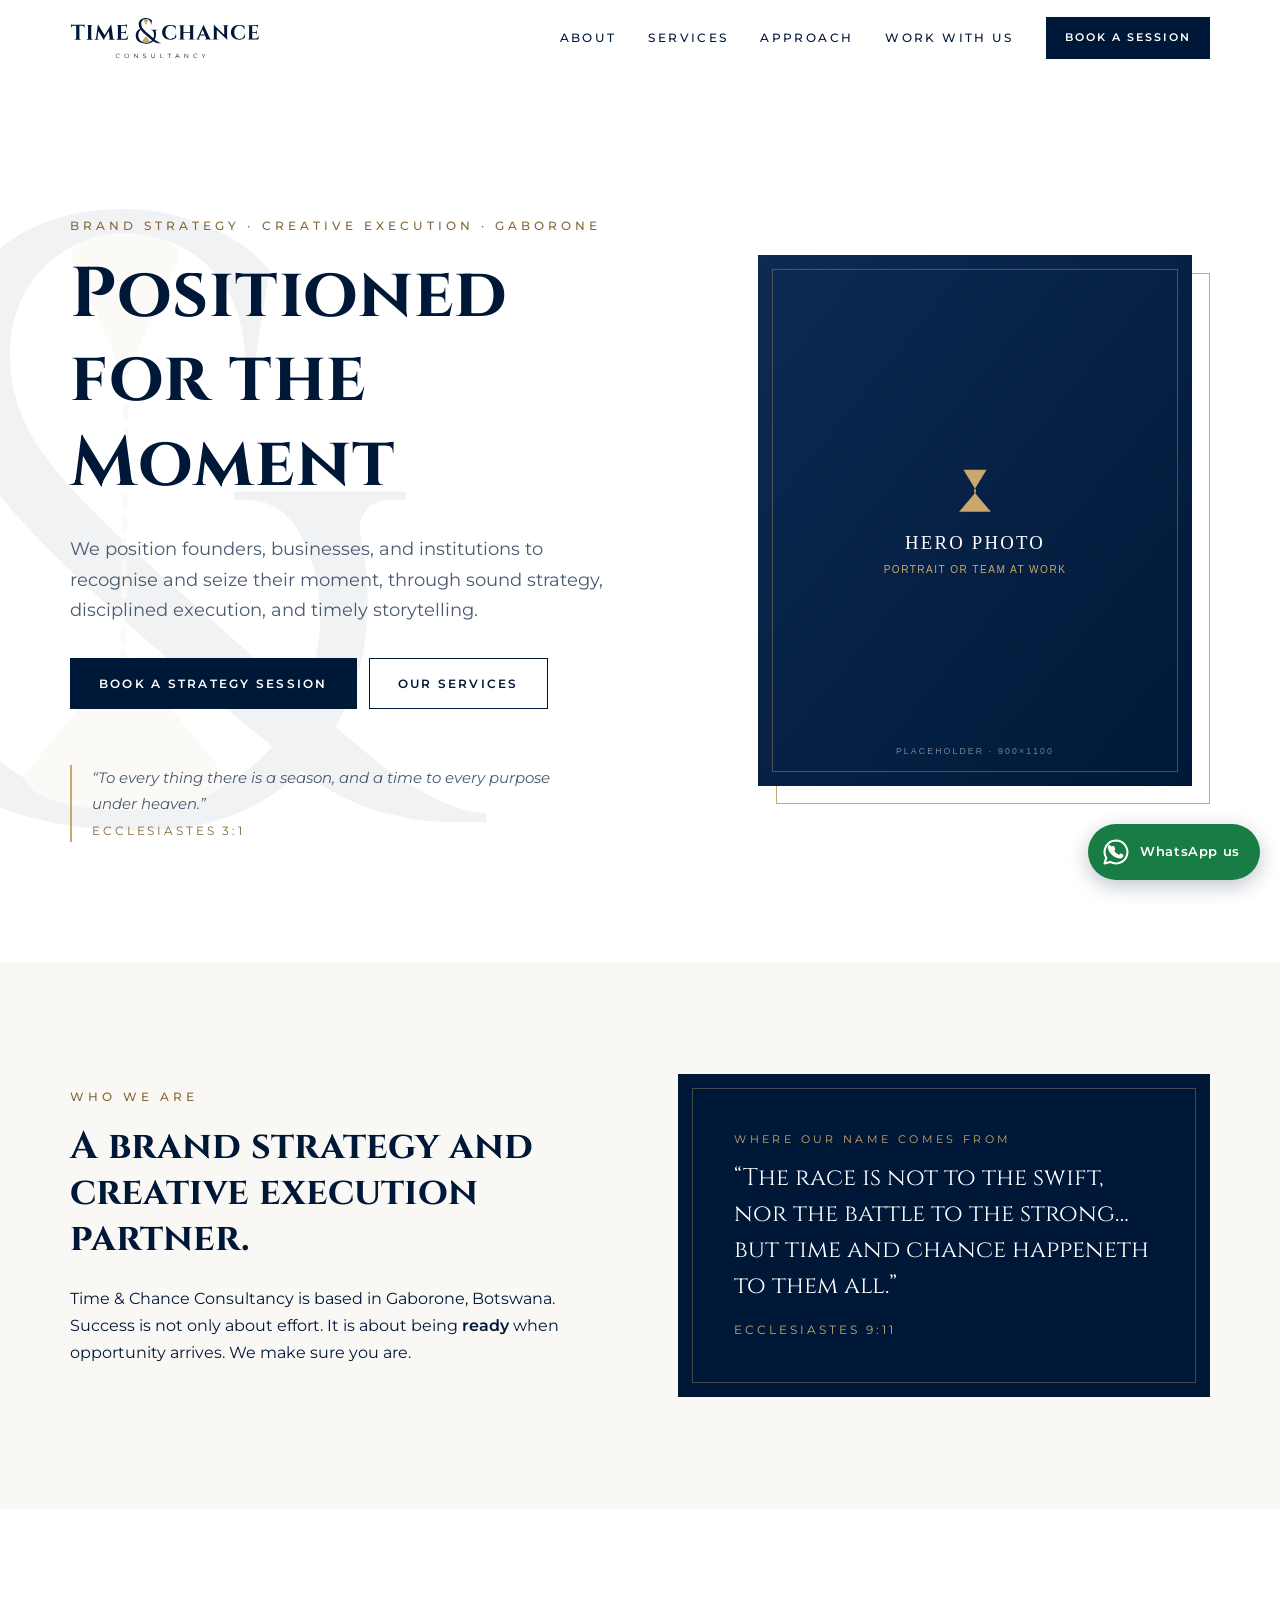
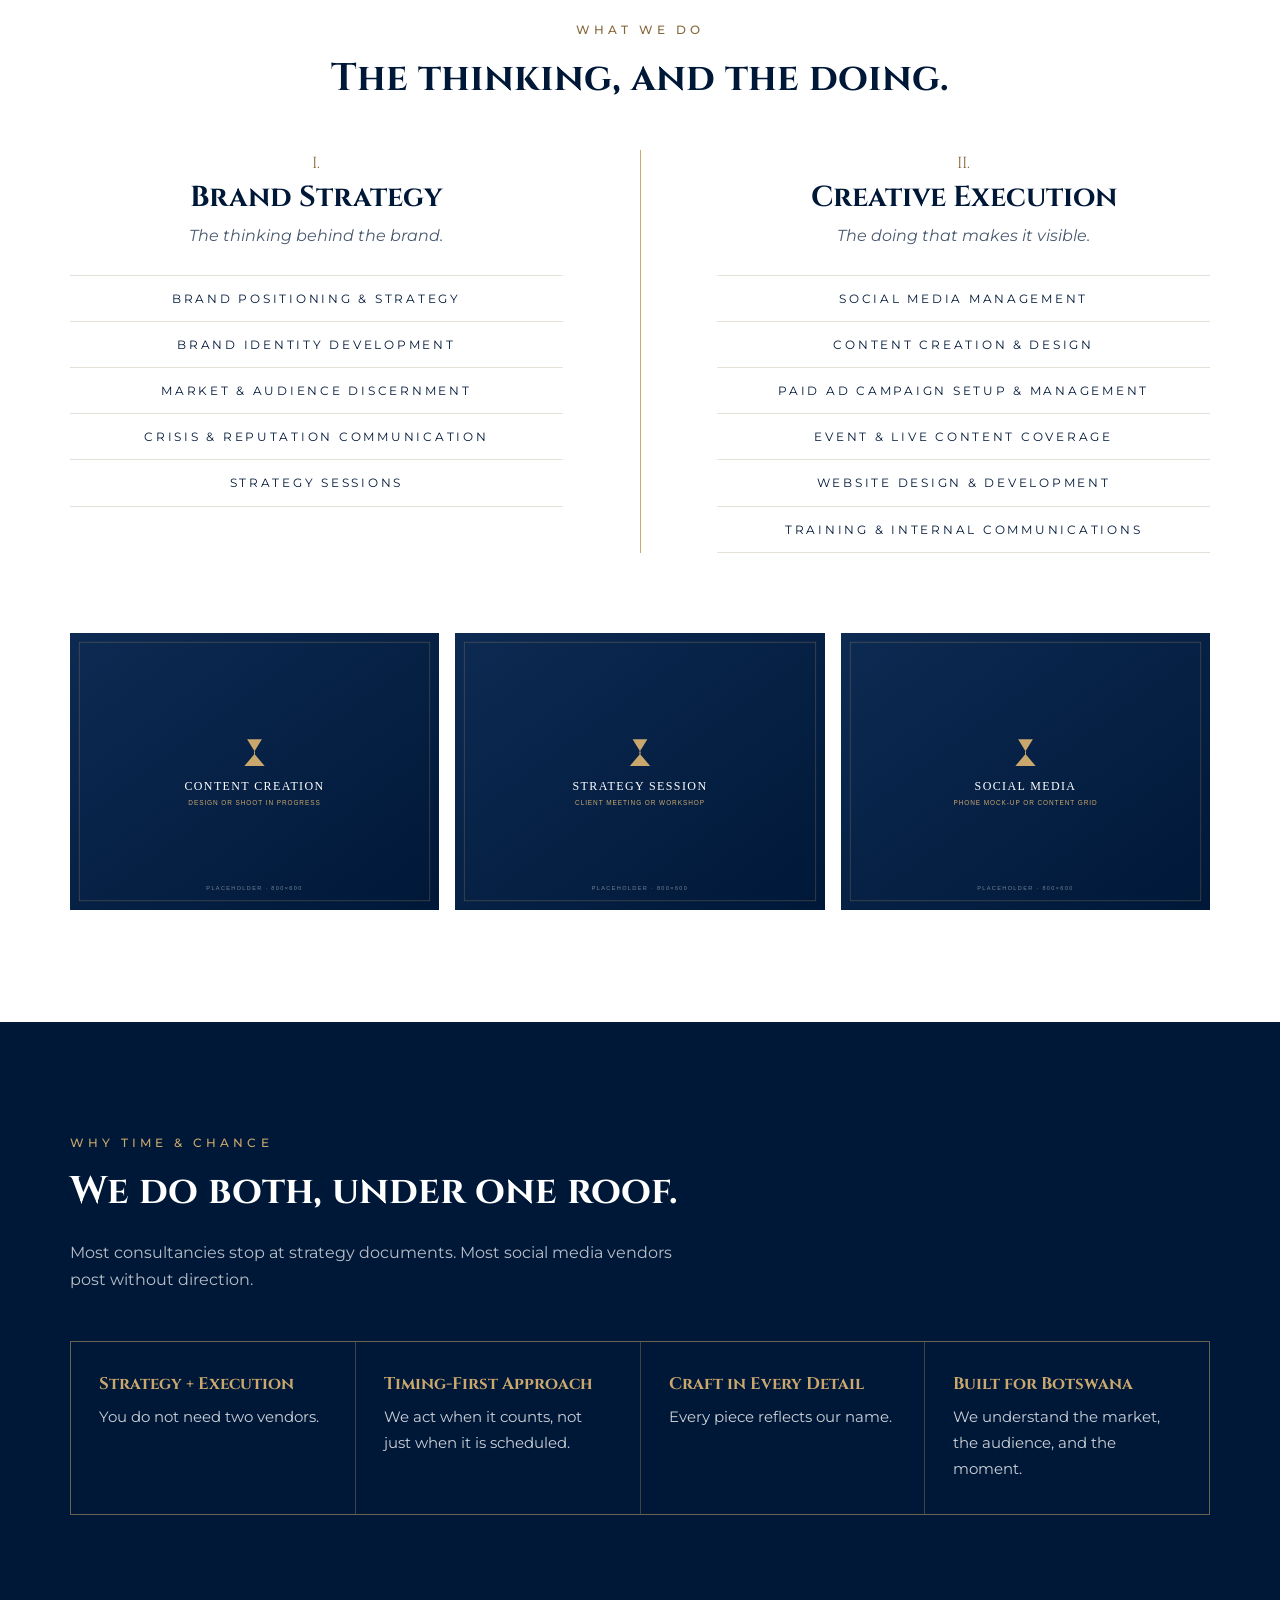
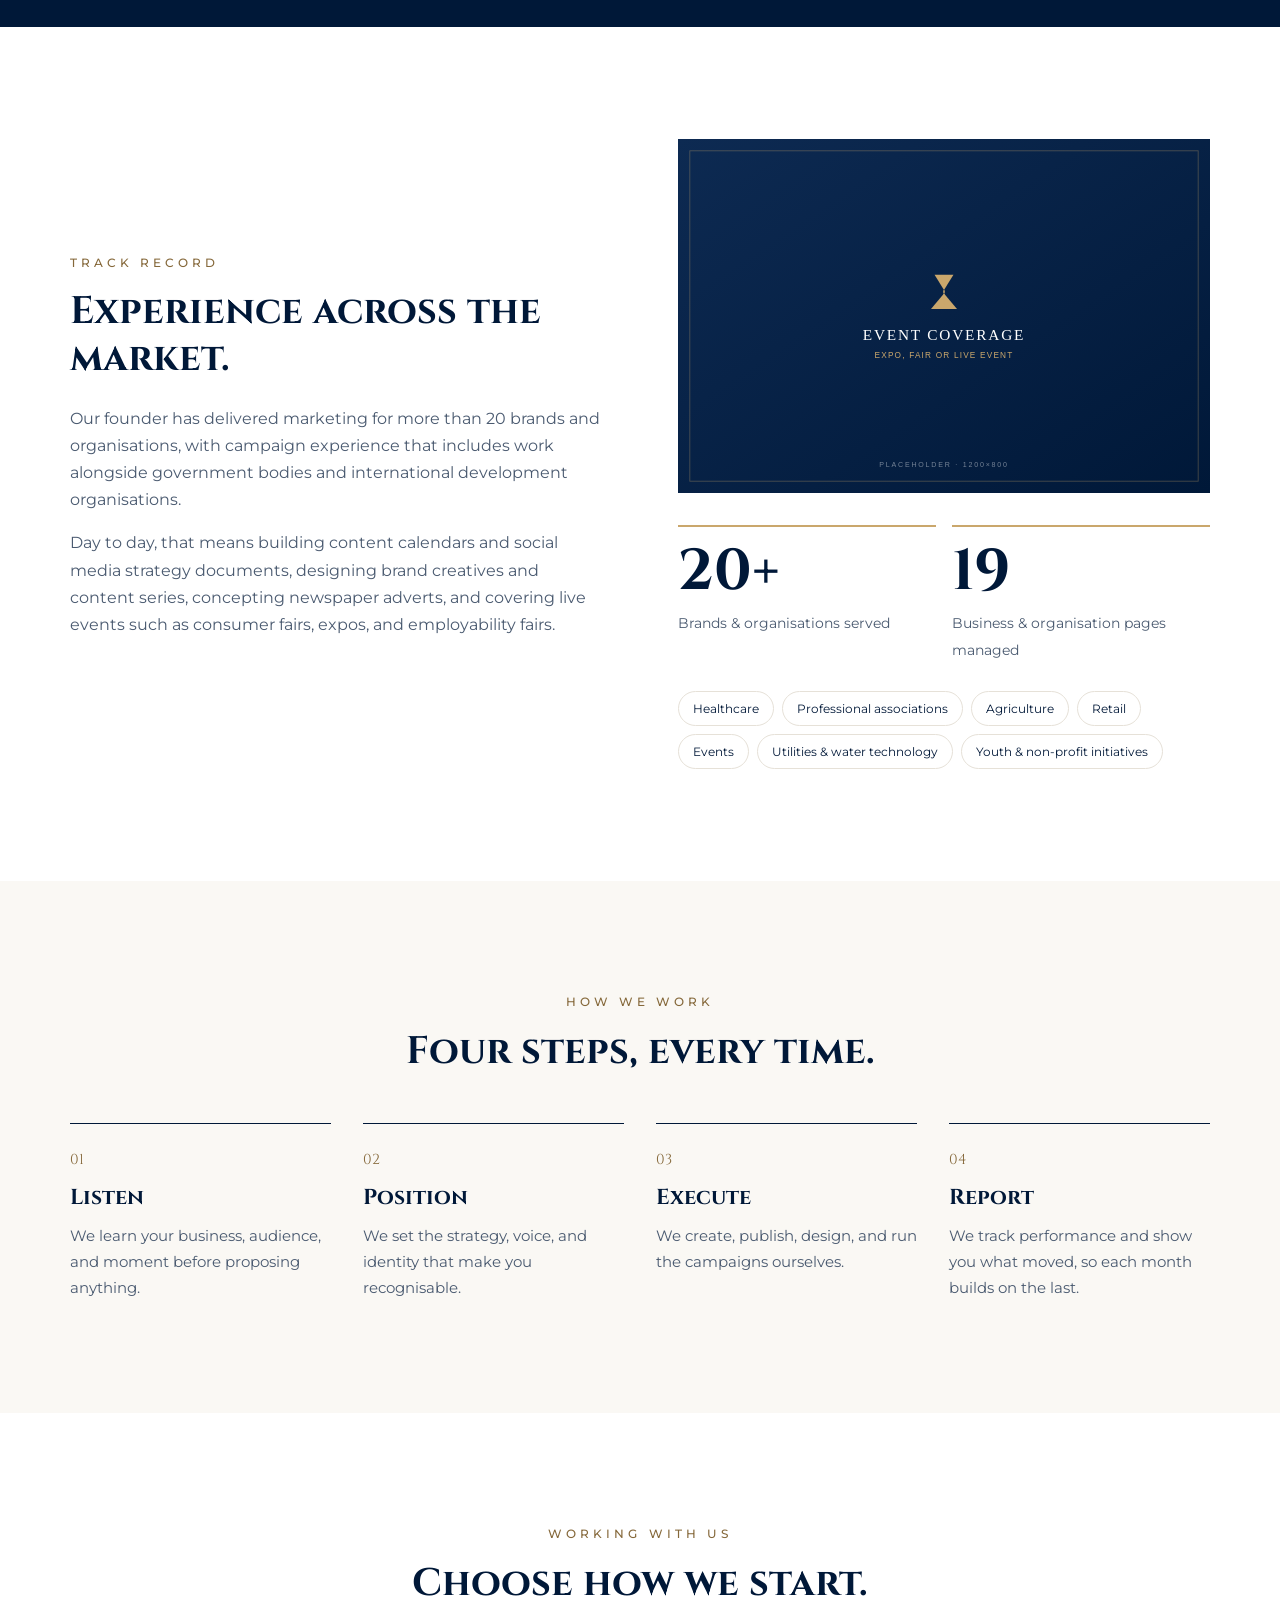
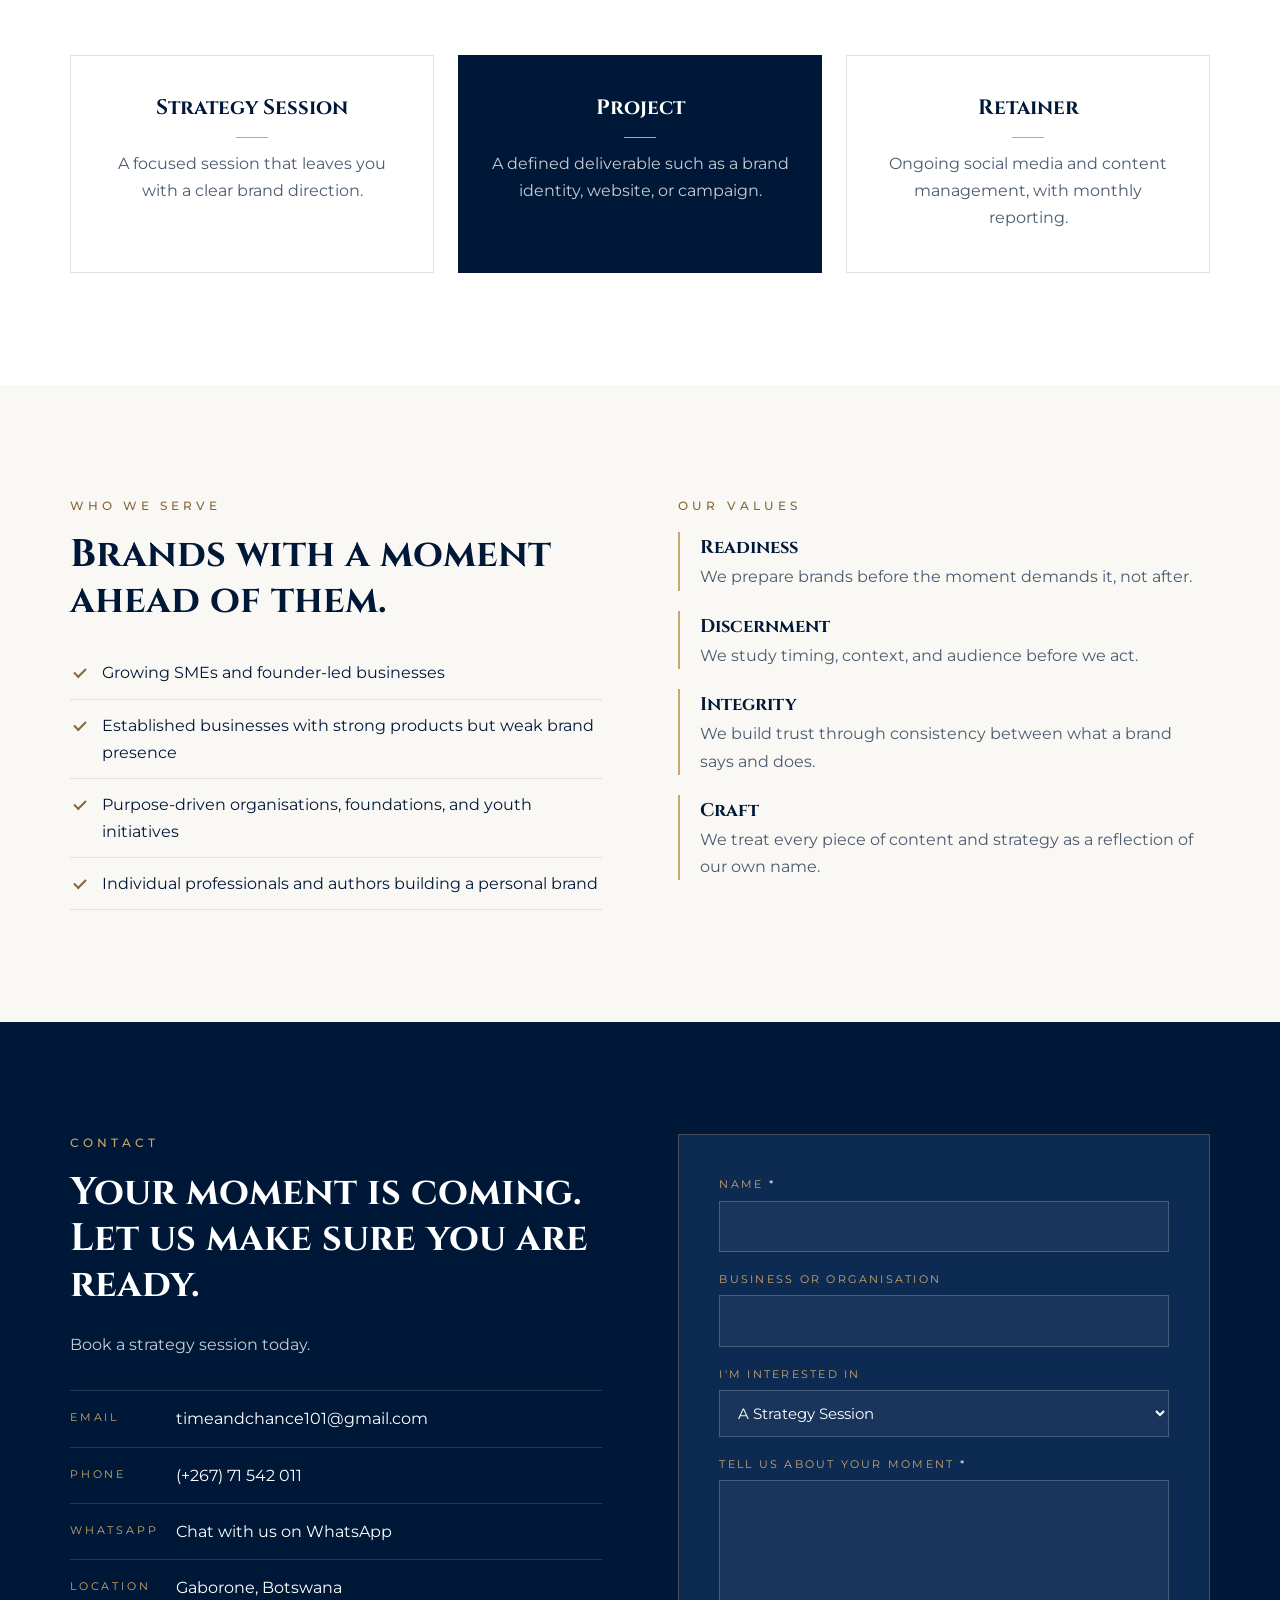
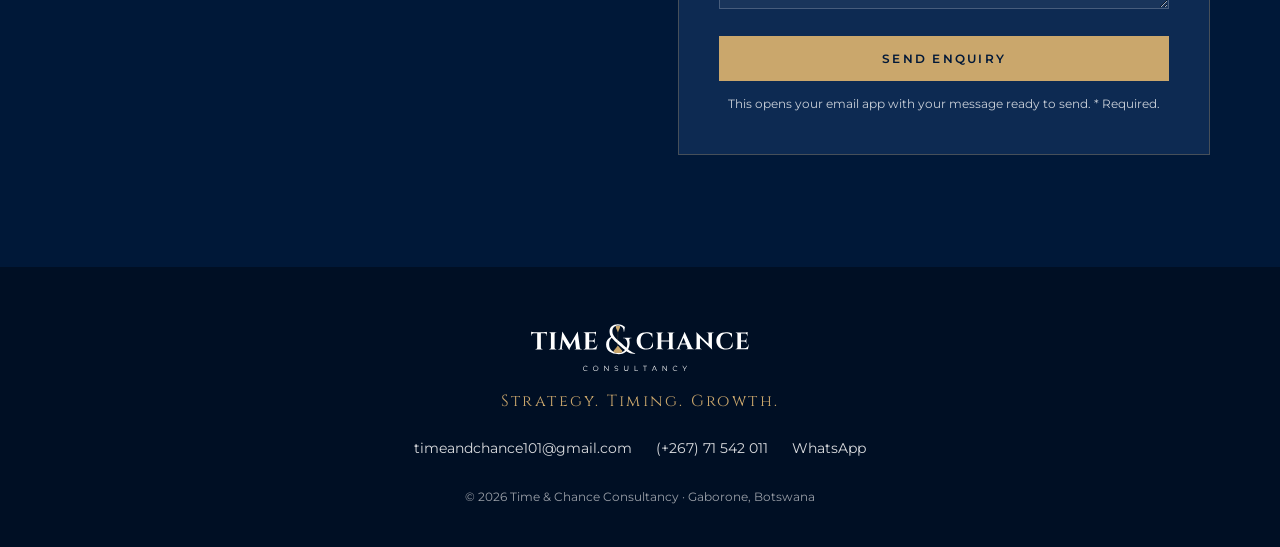
<file: index.html>
<!doctype html>
<html lang="en-GB">
  <head>
    <meta charset="utf-8" />
    <meta name="viewport" content="width=device-width, initial-scale=1" />
    <title>Time &amp; Chance Consultancy | Brand Strategy, Gaborone</title>
    <meta
      name="description"
      content="Brand strategy and creative execution partner in Gaborone, Botswana. Positioning, identity, social media, content, paid ads and websites, under one roof."
    />
    <meta name="theme-color" content="#001838" />
    <!--
      TODO-LAUNCH: once the domain is confirmed, add (with absolute https URLs):
        <link rel="canonical" href="https://DOMAIN/" />
        <meta property="og:url" content="https://DOMAIN/" />
        <meta property="og:image" content="https://DOMAIN/assets/og-image.png" />
        <meta property="og:image:width" content="1200" /> <meta property="og:image:height" content="630" />
        <meta property="og:image:alt" content="Time & Chance Consultancy logo with the line Positioned for the Moment" />
      and add the Sitemap line to robots.txt plus a sitemap.xml.
    -->
    <meta property="og:site_name" content="Time &amp; Chance Consultancy" />
    <meta property="og:title" content="Time &amp; Chance Consultancy | Positioned for the Moment" />
    <meta
      property="og:description"
      content="Brand strategy and creative execution partner in Gaborone, Botswana. Strategy. Timing. Growth."
    />
    <meta property="og:type" content="website" />
    <meta property="og:locale" content="en_GB" />
    <meta name="twitter:card" content="summary_large_image" />
    <link rel="icon" href="favicon.ico" sizes="48x48" />
    <link rel="icon" type="image/svg+xml" href="favicon.svg" />
    <link rel="apple-touch-icon" href="apple-touch-icon.png" />
    <link rel="manifest" href="site.webmanifest" />
    <link rel="preconnect" href="https://fonts.googleapis.com" />
    <link rel="preconnect" href="https://fonts.gstatic.com" crossorigin />
    <link
      href="https://fonts.googleapis.com/css2?family=Cinzel:wght@400;700&family=Montserrat:ital,wght@0,400;0,500;0,600;1,400&display=swap"
      rel="stylesheet"
    />
    <link rel="stylesheet" href="styles.css" />
    <script>
      document.documentElement.classList.add('js');
    </script>
    <script type="application/ld+json">
      {
        "@context": "https://schema.org",
        "@type": "ProfessionalService",
        "name": "Time & Chance Consultancy",
        "description": "Brand strategy and creative execution partner based in Gaborone, Botswana.",
        "slogan": "Strategy. Timing. Growth.",
        "email": "timeandchance101@gmail.com",
        "telephone": "+267 71 542 011",
        "address": { "@type": "PostalAddress", "addressLocality": "Gaborone", "addressCountry": "BW" },
        "areaServed": { "@type": "Country", "name": "Botswana" },
        "knowsAbout": [
          "Brand positioning and strategy",
          "Brand identity development",
          "Crisis and reputation communication",
          "Social media management",
          "Content creation and design",
          "Paid ad campaigns",
          "Event and live content coverage",
          "Website design and development"
        ]
      }
    </script>
  </head>
  <body>
    <a class="skip" href="#main">Skip to content</a>

    <header class="site-header" id="top">
      <div class="container header-inner">
        <a class="brand" href="#top" aria-label="Time &amp; Chance Consultancy, home">
          <img src="assets/logo.svg" alt="Time &amp; Chance Consultancy" width="200" height="45" />
        </a>
        <button class="nav-toggle" aria-expanded="false" aria-controls="site-nav" aria-label="Open menu">
          <span></span><span></span>
        </button>
        <nav class="site-nav" id="site-nav" aria-label="Main">
          <a href="#about">About</a>
          <a href="#services">Services</a>
          <a href="#approach">Approach</a>
          <a href="#work-with-us">Work With Us</a>
          <a class="btn btn-small" href="#contact">Book a Session</a>
        </nav>
      </div>
    </header>

    <main id="main">
      <!-- Hero -->
      <section class="hero">
        <img class="hero-watermark" src="assets/mark.svg" alt="" aria-hidden="true" />
        <div class="container hero-inner">
          <div class="hero-text">
            <p class="eyebrow">Brand Strategy &middot; Creative Execution &middot; Gaborone</p>
            <h1>Positioned<br />for the Moment</h1>
            <p class="lead">
              We position founders, businesses, and institutions to recognise and seize their moment, through sound
              strategy, disciplined execution, and timely storytelling.
            </p>
            <div class="hero-actions">
              <a class="btn" href="#contact">Book a Strategy Session</a>
              <a class="btn btn-ghost" href="#services">Our Services</a>
            </div>
            <blockquote class="hero-quote">
              &ldquo;To every thing there is a season, and a time to every purpose under heaven.&rdquo;
              <cite>Ecclesiastes 3:1</cite>
            </blockquote>
          </div>
          <figure class="hero-photo">
            <!-- TODO-CLIENT: replace with real photo (portrait, ~900x1100) -->
            <img src="assets/photos/hero.svg" alt="Time &amp; Chance Consultancy at work" width="900" height="1100" />
          </figure>
        </div>
      </section>

      <!-- Who we are -->
      <section class="section about" id="about">
        <div class="container split">
          <div>
            <p class="eyebrow">Who We Are</p>
            <h2>A brand strategy and creative execution partner.</h2>
            <p>
              Time &amp; Chance Consultancy is based in Gaborone, Botswana. Success is not only about effort. It is
              about being <strong>ready</strong> when opportunity arrives. We make sure you are.
            </p>
          </div>
          <figure class="name-quote reveal">
            <p class="label">Where our name comes from</p>
            <blockquote>
              &ldquo;The race is not to the swift, nor the battle to the strong&hellip; but time and chance happeneth to
              them all.&rdquo;
            </blockquote>
            <figcaption>Ecclesiastes 9:11</figcaption>
          </figure>
        </div>
      </section>

      <!-- Services -->
      <section class="section services" id="services">
        <div class="container">
          <header class="section-head center">
            <p class="eyebrow">What We Do</p>
            <h2>The thinking, and the doing.</h2>
          </header>
          <div class="pillars">
            <article class="pillar reveal">
              <span class="numeral">I.</span>
              <h3>Brand Strategy</h3>
              <p class="pillar-sub">The thinking behind the brand.</p>
              <ul>
                <li>Brand Positioning &amp; Strategy</li>
                <li>Brand Identity Development</li>
                <li>Market &amp; Audience Discernment</li>
                <li>Crisis &amp; Reputation Communication</li>
                <li>Strategy Sessions</li>
              </ul>
            </article>
            <div class="pillar-divider" aria-hidden="true"></div>
            <article class="pillar reveal">
              <span class="numeral">II.</span>
              <h3>Creative Execution</h3>
              <p class="pillar-sub">The doing that makes it visible.</p>
              <ul>
                <li>Social Media Management</li>
                <li>Content Creation &amp; Design</li>
                <li>Paid Ad Campaign Setup &amp; Management</li>
                <li>Event &amp; Live Content Coverage</li>
                <li>Website Design &amp; Development</li>
                <li>Training &amp; Internal Communications</li>
              </ul>
            </article>
          </div>
          <!-- TODO-CLIENT: replace with real work photos (landscape, ~800x600) -->
          <div class="gallery">
            <figure class="reveal">
              <img
                src="assets/photos/content-creation.svg"
                alt="Content creation and design"
                width="800"
                height="600"
                loading="lazy"
              />
            </figure>
            <figure class="reveal">
              <img
                src="assets/photos/strategy-session.svg"
                alt="A strategy session"
                width="800"
                height="600"
                loading="lazy"
              />
            </figure>
            <figure class="reveal">
              <img
                src="assets/photos/social-media.svg"
                alt="Social media content"
                width="800"
                height="600"
                loading="lazy"
              />
            </figure>
          </div>
        </div>
      </section>

      <!-- Why us -->
      <section class="section why">
        <div class="container">
          <header class="section-head">
            <p class="eyebrow">Why Time &amp; Chance</p>
            <h2>We do both, under one roof.</h2>
            <p>Most consultancies stop at strategy documents. Most social media vendors post without direction.</p>
          </header>
          <div class="why-grid">
            <div class="why-item reveal">
              <h3>Strategy + Execution</h3>
              <p>You do not need two vendors.</p>
            </div>
            <div class="why-item reveal">
              <h3>Timing-First Approach</h3>
              <p>We act when it counts, not just when it is scheduled.</p>
            </div>
            <div class="why-item reveal">
              <h3>Craft in Every Detail</h3>
              <p>Every piece reflects our name.</p>
            </div>
            <div class="why-item reveal">
              <h3>Built for Botswana</h3>
              <p>We understand the market, the audience, and the moment.</p>
            </div>
          </div>
        </div>
      </section>

      <!-- Track record -->
      <section class="section record">
        <div class="container split">
          <div>
            <p class="eyebrow">Track Record</p>
            <h2>Experience across the market.</h2>
            <p>
              Our founder has delivered marketing for more than 20 brands and organisations, with campaign experience
              that includes work alongside government bodies and international development organisations.
            </p>
            <p>
              Day to day, that means building content calendars and social media strategy documents, designing brand
              creatives and content series, concepting newspaper adverts, and covering live events such as consumer
              fairs, expos, and employability fairs.
            </p>
          </div>
          <div class="record-side">
            <!-- TODO-CLIENT: replace with real event coverage photo (landscape, ~1200x800) -->
            <figure class="record-photo reveal">
              <img
                src="assets/photos/event-coverage.svg"
                alt="Live event coverage"
                width="1200"
                height="800"
                loading="lazy"
              />
            </figure>
            <div class="stats">
              <div class="stat reveal">
                <span class="stat-num">20+</span>
                <span class="stat-label">Brands &amp; organisations served</span>
              </div>
              <div class="stat reveal">
                <span class="stat-num">19</span>
                <span class="stat-label">Business &amp; organisation pages managed</span>
              </div>
            </div>
            <ul class="sectors" aria-label="Sectors">
              <li>Healthcare</li>
              <li>Professional associations</li>
              <li>Agriculture</li>
              <li>Retail</li>
              <li>Events</li>
              <li>Utilities &amp; water technology</li>
              <li>Youth &amp; non-profit initiatives</li>
            </ul>
          </div>
        </div>
      </section>

      <!-- How we work -->
      <section class="section approach" id="approach">
        <div class="container">
          <header class="section-head center">
            <p class="eyebrow">How We Work</p>
            <h2>Four steps, every time.</h2>
          </header>
          <ol class="steps">
            <li class="step reveal">
              <span class="step-num">01</span>
              <h3>Listen</h3>
              <p>We learn your business, audience, and moment before proposing anything.</p>
            </li>
            <li class="step reveal">
              <span class="step-num">02</span>
              <h3>Position</h3>
              <p>We set the strategy, voice, and identity that make you recognisable.</p>
            </li>
            <li class="step reveal">
              <span class="step-num">03</span>
              <h3>Execute</h3>
              <p>We create, publish, design, and run the campaigns ourselves.</p>
            </li>
            <li class="step reveal">
              <span class="step-num">04</span>
              <h3>Report</h3>
              <p>We track performance and show you what moved, so each month builds on the last.</p>
            </li>
          </ol>
        </div>
      </section>

      <!-- Engagements -->
      <section class="section engage" id="work-with-us">
        <div class="container">
          <header class="section-head center">
            <p class="eyebrow">Working With Us</p>
            <h2>Choose how we start.</h2>
          </header>
          <div class="cards">
            <article class="card reveal">
              <h3>Strategy Session</h3>
              <p>A focused session that leaves you with a clear brand direction.</p>
            </article>
            <article class="card card-featured reveal">
              <h3>Project</h3>
              <p>A defined deliverable such as a brand identity, website, or campaign.</p>
            </article>
            <article class="card reveal">
              <h3>Retainer</h3>
              <p>Ongoing social media and content management, with monthly reporting.</p>
            </article>
          </div>
        </div>
      </section>

      <!-- Who we serve + values -->
      <section class="section serve">
        <div class="container split">
          <div>
            <p class="eyebrow">Who We Serve</p>
            <h2>Brands with a moment ahead of them.</h2>
            <ul class="check-list">
              <li>Growing SMEs and founder-led businesses</li>
              <li>Established businesses with strong products but weak brand presence</li>
              <li>Purpose-driven organisations, foundations, and youth initiatives</li>
              <li>Individual professionals and authors building a personal brand</li>
            </ul>
          </div>
          <div>
            <p class="eyebrow">Our Values</p>
            <dl class="values">
              <div class="reveal">
                <dt>Readiness</dt>
                <dd>We prepare brands before the moment demands it, not after.</dd>
              </div>
              <div class="reveal">
                <dt>Discernment</dt>
                <dd>We study timing, context, and audience before we act.</dd>
              </div>
              <div class="reveal">
                <dt>Integrity</dt>
                <dd>We build trust through consistency between what a brand says and does.</dd>
              </div>
              <div class="reveal">
                <dt>Craft</dt>
                <dd>We treat every piece of content and strategy as a reflection of our own name.</dd>
              </div>
            </dl>
          </div>
        </div>
      </section>

      <!-- Contact -->
      <section class="section contact" id="contact">
        <div class="container split">
          <div>
            <p class="eyebrow">Contact</p>
            <h2>Your moment is coming.<br />Let us make sure you are ready.</h2>
            <p>Book a strategy session today.</p>
            <ul class="contact-list">
              <li>
                <span class="contact-label">Email</span>
                <a href="mailto:timeandchance101@gmail.com">timeandchance101@gmail.com</a>
              </li>
              <li>
                <span class="contact-label">Phone</span>
                <a href="tel:+26771542011">(+267) 71 542 011</a>
              </li>
              <li>
                <span class="contact-label">WhatsApp</span>
                <a href="https://wa.me/26771542011" target="_blank" rel="noopener">Chat with us on WhatsApp</a>
              </li>
              <li>
                <span class="contact-label">Location</span>
                <span>Gaborone, Botswana</span>
              </li>
            </ul>
          </div>
          <!-- No backend: without JS the browser's own mailto post is the fallback; main.js builds a readable email. -->
          <form
            class="contact-form"
            id="contact-form"
            action="mailto:timeandchance101@gmail.com"
            method="post"
            enctype="text/plain"
            aria-describedby="cf-note"
          >
            <div class="field">
              <label for="cf-name">Name <span class="req" aria-hidden="true">*</span></label>
              <input
                id="cf-name"
                name="name"
                type="text"
                autocomplete="name"
                maxlength="100"
                required
                aria-describedby="cf-name-error"
              />
              <p class="field-error" id="cf-name-error"></p>
            </div>
            <div class="field">
              <label for="cf-org">Business or organisation</label>
              <input id="cf-org" name="org" type="text" autocomplete="organization" maxlength="120" />
            </div>
            <div class="field">
              <label for="cf-interest">I'm interested in</label>
              <select id="cf-interest" name="interest">
                <option>A Strategy Session</option>
                <option>A Project</option>
                <option>A Retainer</option>
                <option>Not sure yet</option>
              </select>
            </div>
            <div class="field">
              <label for="cf-msg">Tell us about your moment <span class="req" aria-hidden="true">*</span></label>
              <!-- maxlength keeps the mailto link under the length some mail apps accept -->
              <textarea
                id="cf-msg"
                name="message"
                rows="4"
                maxlength="1500"
                required
                aria-describedby="cf-msg-error"
              ></textarea>
              <p class="field-error" id="cf-msg-error"></p>
            </div>
            <button class="btn btn-gold" type="submit">Send Enquiry</button>
            <p class="form-note" id="cf-note">
              This opens your email app with your message ready to send. <span aria-hidden="true">*</span> Required.
            </p>
            <p class="form-status" role="status" hidden></p>
          </form>
        </div>
      </section>
    </main>

    <footer class="site-footer">
      <div class="container footer-inner">
        <img src="assets/logo-light.svg" alt="Time &amp; Chance Consultancy" width="220" height="49" />
        <p class="tagline">Strategy. Timing. Growth.</p>
        <ul class="footer-links">
          <li><a href="mailto:timeandchance101@gmail.com">timeandchance101@gmail.com</a></li>
          <li><a href="tel:+26771542011">(+267) 71 542 011</a></li>
          <li><a href="https://wa.me/26771542011" target="_blank" rel="noopener">WhatsApp</a></li>
        </ul>
        <p class="copy">&copy; <span id="year">2026</span> Time &amp; Chance Consultancy &middot; Gaborone, Botswana</p>
      </div>

      <a
        class="whatsapp-fab"
        href="https://wa.me/26771542011?text=Hello%20Time%20%26%20Chance%2C%20I%27d%20like%20to%20book%20a%20strategy%20session."
        target="_blank"
        rel="noopener"
      >
        <svg viewBox="0 0 24 24" width="28" height="28" aria-hidden="true">
          <path
            d="M12 2.2A9.8 9.8 0 0 0 3.6 17l-1.4 4.8 4.9-1.3A9.8 9.8 0 1 0 12 2.2z"
            fill="none"
            stroke="#fff"
            stroke-width="1.8"
            stroke-linejoin="round"
          />
          <path
            fill="#fff"
            d="M8.6 7.2c.2-.4.5-.4.7-.4h.6c.2 0 .4 0 .6.5l.8 1.9c.1.2.1.4 0 .6l-.5.7c-.1.2-.2.3 0 .6.5.9 1.1 1.6 1.9 2.2.6.5 1.2.8 1.6 1 .2.1.4.1.5-.1l.7-.8c.2-.2.4-.2.6-.1l1.8.9c.2.1.4.2.4.3.1.2.1.9-.2 1.6-.3.7-1.6 1.4-2.2 1.4-.6.1-1.2.3-4-.8-3.3-1.3-5.4-4.7-5.6-4.9-.2-.2-1.3-1.8-1.3-3.4 0-1.6.8-2.4 1.1-2.7z"
          />
        </svg>
        <span class="whatsapp-label">WhatsApp us</span>
      </a>
    </footer>

    <script src="main.js" defer></script>
  </body>
</html>
</file>
<file: styles.css>
:root {
  --navy: #001838;
  --navy-soft: #0d2a52;
  --gold: #caa76c;
  --gold-deep: #85683a; /* gold dark enough for small text on white and paper (AA) */
  --error: #f2a397; /* readable on the navy form panel */
  --whatsapp: #177d44; /* WhatsApp green darkened so white text passes AA */
  --white: #ffffff;
  --paper: #faf8f4;
  --ink: #001838;
  --ink-muted: #4a5a70;
  --line: #e6e1d8;

  --serif: 'Cinzel', Georgia, serif;
  --sans: 'Montserrat', system-ui, -apple-system, 'Segoe UI', sans-serif;

  --container: 1140px;
  --header-h: 76px;
}

*,
*::before,
*::after {
  box-sizing: border-box;
}

html {
  scroll-behavior: smooth;
  scroll-padding-top: var(--header-h);
}

body {
  margin: 0;
  background: var(--white);
  color: var(--ink);
  font-family: var(--sans);
  font-size: 16px;
  line-height: 1.7;
  -webkit-font-smoothing: antialiased;
}

img {
  max-width: 100%;
  height: auto;
  display: block;
}

a {
  color: inherit;
}

h1,
h2,
h3 {
  font-family: var(--serif);
  font-weight: 700;
  line-height: 1.2;
  margin: 0 0 0.6em;
}

h2 {
  font-size: clamp(1.6rem, 3.2vw, 2.4rem);
}

h3 {
  font-size: 1.15rem;
}

p {
  margin: 0 0 1em;
}

strong {
  font-weight: 600;
}

.container {
  width: min(100% - 32px, var(--container));
  margin-inline: auto;
}

.skip {
  position: absolute;
  left: -999px;
  top: 8px;
  background: var(--navy);
  color: var(--white);
  padding: 8px 14px;
  z-index: 100;
}
.skip:focus {
  left: 8px;
}

:focus-visible {
  outline: 2px solid var(--gold);
  outline-offset: 3px;
}

/* ---------- Shared bits ---------- */

.eyebrow {
  font-size: 0.72rem;
  font-weight: 500;
  letter-spacing: 0.35em;
  text-transform: uppercase;
  color: var(--gold-deep);
  margin-bottom: 1rem;
}

.section {
  padding: clamp(64px, 10vw, 112px) 0;
}

.section-head {
  max-width: 640px;
  margin-bottom: 48px;
}
.section-head.center {
  text-align: center;
  margin-inline: auto;
}
.section-head p:not(.eyebrow) {
  color: var(--ink-muted);
}

.split {
  display: grid;
  grid-template-columns: 1fr 1fr;
  gap: clamp(32px, 6vw, 80px);
  align-items: center;
}

.btn {
  display: inline-block;
  padding: 14px 28px;
  background: var(--navy);
  color: var(--white);
  border: 1px solid var(--navy);
  font-family: var(--sans);
  font-size: 0.78rem;
  font-weight: 600;
  letter-spacing: 0.18em;
  text-transform: uppercase;
  text-decoration: none;
  cursor: pointer;
  transition:
    background 0.2s,
    color 0.2s,
    border-color 0.2s;
}
.btn:hover {
  background: var(--gold);
  border-color: var(--gold);
  color: var(--navy);
}
.btn-ghost {
  background: transparent;
  color: var(--navy);
}
.btn-ghost:hover {
  background: var(--navy);
  border-color: var(--navy);
  color: var(--white);
}
.btn-gold {
  background: var(--gold);
  border-color: var(--gold);
  color: var(--navy);
}
.btn-gold:hover {
  background: var(--white);
  border-color: var(--white);
}
.btn-small {
  padding: 10px 18px;
  font-size: 0.7rem;
}

/* ---------- Header ---------- */

.site-header {
  position: sticky;
  top: 0;
  z-index: 50;
  background: rgba(255, 255, 255, 0.96);
  backdrop-filter: blur(8px);
  border-bottom: 1px solid transparent;
  transition: border-color 0.2s;
}
.site-header.scrolled {
  border-bottom-color: var(--line);
}
.header-inner {
  height: var(--header-h);
  display: flex;
  align-items: center;
  justify-content: space-between;
  gap: 24px;
}
.brand img {
  width: 190px;
  height: auto;
}

.site-nav {
  display: flex;
  align-items: center;
  gap: 32px;
}
.site-nav a:not(.btn) {
  font-size: 0.74rem;
  font-weight: 500;
  letter-spacing: 0.2em;
  text-transform: uppercase;
  text-decoration: none;
  position: relative;
}
.site-nav a:not(.btn)::after {
  content: '';
  position: absolute;
  left: 0;
  bottom: -4px;
  width: 0;
  height: 1px;
  background: var(--gold);
  transition: width 0.25s;
}
.site-nav a:not(.btn):hover::after {
  width: 100%;
}

.nav-toggle {
  display: none;
  width: 44px;
  height: 44px;
  background: none;
  border: 0;
  cursor: pointer;
  position: relative;
}
.nav-toggle span {
  position: absolute;
  left: 10px;
  right: 10px;
  height: 2px;
  background: var(--navy);
  transition:
    transform 0.25s,
    top 0.25s;
}
.nav-toggle span:first-child {
  top: 17px;
}
.nav-toggle span:last-child {
  top: 25px;
}
.nav-toggle[aria-expanded='true'] span:first-child {
  top: 21px;
  transform: rotate(45deg);
}
.nav-toggle[aria-expanded='true'] span:last-child {
  top: 21px;
  transform: rotate(-45deg);
}

/* ---------- Hero ---------- */

.hero {
  position: relative;
  overflow: hidden;
  padding: clamp(72px, 12vw, 140px) 0 clamp(64px, 10vw, 120px);
}
.hero-watermark {
  position: absolute;
  left: -10%;
  top: 50%;
  width: min(620px, 60vw);
  transform: translateY(-50%);
  opacity: 0.05;
  pointer-events: none;
}
.hero-inner {
  position: relative;
  display: grid;
  grid-template-columns: 1.15fr 0.85fr;
  gap: clamp(32px, 6vw, 80px);
  align-items: center;
}
.hero-photo {
  /* right/bottom margin leaves room for the offset gold frame */
  margin: 0 18px 18px 0;
  position: relative;
}
.hero-photo::before {
  content: '';
  position: absolute;
  inset: 18px -18px -18px 18px;
  border: 1px solid var(--gold);
}
.hero-photo img {
  position: relative;
  width: 100%;
  aspect-ratio: 9 / 11;
  object-fit: cover;
}
.hero h1 {
  font-size: clamp(2.4rem, 5.6vw, 4.4rem);
  letter-spacing: 0.01em;
  margin-bottom: 0.4em;
}
.lead {
  max-width: 560px;
  font-size: clamp(1rem, 1.6vw, 1.12rem);
  color: var(--ink-muted);
  margin-bottom: 2rem;
}
.hero-actions {
  display: flex;
  flex-wrap: wrap;
  gap: 12px;
  margin-bottom: 56px;
}
.hero-quote {
  margin: 0;
  max-width: 480px;
  padding-left: 20px;
  border-left: 2px solid var(--gold);
  font-style: italic;
  font-size: 0.95rem;
  color: var(--ink-muted);
}
.hero-quote cite {
  display: block;
  margin-top: 6px;
  font-style: normal;
  font-size: 0.72rem;
  letter-spacing: 0.25em;
  text-transform: uppercase;
  color: var(--gold-deep);
}

/* ---------- About ---------- */

.about {
  background: var(--paper);
}
.name-quote {
  margin: 0;
  background: var(--navy);
  color: var(--white);
  padding: clamp(32px, 5vw, 56px);
  position: relative;
}
.name-quote::before {
  content: '';
  position: absolute;
  inset: 14px;
  border: 1px solid rgba(202, 167, 108, 0.35);
  pointer-events: none;
}
.name-quote .label {
  font-size: 0.7rem;
  letter-spacing: 0.3em;
  text-transform: uppercase;
  color: var(--gold);
}
.name-quote blockquote {
  margin: 0 0 1rem;
  font-family: var(--serif);
  font-size: clamp(1.15rem, 2.2vw, 1.5rem);
  line-height: 1.5;
}
.name-quote figcaption {
  font-size: 0.75rem;
  letter-spacing: 0.25em;
  text-transform: uppercase;
  color: var(--gold);
}

/* ---------- Services ---------- */

.pillars {
  display: grid;
  grid-template-columns: 1fr 1px 1fr;
  gap: clamp(32px, 6vw, 80px);
}
.pillar-divider {
  background: var(--gold);
}
.pillar {
  text-align: center;
}
.numeral {
  font-family: var(--serif);
  font-size: 1rem;
  color: var(--gold-deep);
  display: block;
  margin-bottom: 4px;
}
.pillar h3 {
  font-size: clamp(1.4rem, 2.4vw, 1.8rem);
  margin-bottom: 0.2em;
}
.pillar-sub {
  font-style: italic;
  color: var(--ink-muted);
  margin-bottom: 1.6rem;
}
.pillar ul {
  list-style: none;
  padding: 0;
  margin: 0;
}
.pillar li {
  font-size: 0.78rem;
  letter-spacing: 0.22em;
  text-transform: uppercase;
  padding: 12px 0;
  border-top: 1px solid var(--line);
}
.pillar li:last-child {
  border-bottom: 1px solid var(--line);
}

.gallery {
  display: grid;
  grid-template-columns: repeat(3, 1fr);
  gap: 16px;
  margin-top: clamp(48px, 7vw, 80px);
}
.gallery figure {
  margin: 0;
}
.gallery img {
  width: 100%;
  aspect-ratio: 4 / 3;
  object-fit: cover;
}

/* ---------- Why ---------- */

.why {
  background: var(--navy);
  color: var(--white);
}
.why .eyebrow {
  color: var(--gold);
}
.why .section-head p:not(.eyebrow) {
  color: rgba(255, 255, 255, 0.72);
}
.why-grid {
  display: grid;
  grid-template-columns: repeat(4, 1fr);
  gap: 1px;
  background: rgba(202, 167, 108, 0.3);
  border: 1px solid rgba(202, 167, 108, 0.3);
}
.why-item {
  background: var(--navy);
  padding: 32px 28px;
}
.why-item h3 {
  color: var(--gold);
  font-size: 1.05rem;
}
.why-item p {
  margin: 0;
  color: rgba(255, 255, 255, 0.8);
  font-size: 0.95rem;
}

/* ---------- Track record ---------- */

.record p:not(.eyebrow) {
  color: var(--ink-muted);
}
.record-photo {
  margin: 0 0 32px;
}
.record-photo img {
  width: 100%;
  aspect-ratio: 3 / 2;
  object-fit: cover;
}
.stats {
  display: grid;
  grid-template-columns: 1fr 1fr;
  gap: 16px;
  margin-bottom: 28px;
}
.stat {
  border-top: 2px solid var(--gold);
  padding-top: 16px;
}
.stat-num {
  display: block;
  font-family: var(--serif);
  font-size: clamp(2.6rem, 5vw, 3.6rem);
  font-weight: 700;
  line-height: 1;
  margin-bottom: 8px;
}
.stat-label {
  font-size: 0.85rem;
  color: var(--ink-muted);
}
.sectors {
  list-style: none;
  padding: 0;
  margin: 0;
  display: flex;
  flex-wrap: wrap;
  gap: 8px;
}
.sectors li {
  font-size: 0.78rem;
  padding: 6px 14px;
  border: 1px solid var(--line);
  border-radius: 999px;
}

/* ---------- Approach ---------- */

.approach {
  background: var(--paper);
}
.steps {
  list-style: none;
  padding: 0;
  margin: 0;
  display: grid;
  grid-template-columns: repeat(4, 1fr);
  gap: 32px;
}
.step {
  padding-top: 24px;
  border-top: 1px solid var(--navy);
}
.step-num {
  font-family: var(--serif);
  font-size: 0.9rem;
  color: var(--gold-deep);
  display: block;
  margin-bottom: 12px;
}
.step h3 {
  font-size: 1.35rem;
}
.step p {
  color: var(--ink-muted);
  font-size: 0.95rem;
  margin: 0;
}

/* ---------- Engagements ---------- */

.cards {
  display: grid;
  grid-template-columns: repeat(3, 1fr);
  gap: 24px;
}
.card {
  border: 1px solid var(--line);
  padding: 40px 32px;
  text-align: center;
  transition:
    border-color 0.2s,
    transform 0.2s;
}
.card:hover {
  border-color: var(--gold);
  transform: translateY(-4px);
}
.card h3 {
  font-size: 1.3rem;
}
.card h3::after {
  content: '';
  display: block;
  width: 32px;
  height: 1px;
  background: var(--gold);
  margin: 16px auto 0;
}
.card p {
  color: var(--ink-muted);
  margin: 0;
}
.card-featured {
  background: var(--navy);
  border-color: var(--navy);
  color: var(--white);
}
.card-featured p {
  color: rgba(255, 255, 255, 0.78);
}

/* ---------- Serve + values ---------- */

.serve {
  background: var(--paper);
}
.serve .split {
  align-items: start;
}
.check-list {
  list-style: none;
  padding: 0;
  margin: 0;
}
.check-list li {
  position: relative;
  padding: 12px 0 12px 32px;
  border-bottom: 1px solid var(--line);
}
.check-list li::before {
  content: '';
  position: absolute;
  left: 4px;
  top: 21px;
  width: 12px;
  height: 7px;
  border-left: 2px solid var(--gold-deep);
  border-bottom: 2px solid var(--gold-deep);
  transform: rotate(-45deg);
}
.values {
  margin: 0;
  display: grid;
  gap: 20px;
}
.values div {
  padding-left: 20px;
  border-left: 2px solid var(--gold);
}
.values dt {
  font-family: var(--serif);
  font-weight: 700;
  font-size: 1.15rem;
}
.values dd {
  margin: 0;
  color: var(--ink-muted);
}

/* ---------- Contact ---------- */

.contact {
  background: var(--navy);
  color: var(--white);
}
.contact .split {
  align-items: start;
}
.contact .eyebrow {
  color: var(--gold);
}
.contact p {
  color: rgba(255, 255, 255, 0.78);
}
.contact-list {
  list-style: none;
  padding: 0;
  margin: 32px 0 0;
}
.contact-list li {
  display: flex;
  flex-wrap: wrap;
  gap: 4px 16px;
  padding: 14px 0;
  border-top: 1px solid rgba(255, 255, 255, 0.14);
}
.contact-label {
  width: 90px;
  font-size: 0.7rem;
  letter-spacing: 0.25em;
  text-transform: uppercase;
  color: var(--gold);
  padding-top: 3px;
}
.contact-list a {
  text-decoration: none;
  overflow-wrap: anywhere;
}
.contact-list a:hover {
  color: var(--gold);
}

.contact-form {
  background: var(--navy-soft);
  padding: clamp(24px, 4vw, 40px);
  border: 1px solid rgba(202, 167, 108, 0.3);
}
.field {
  margin-bottom: 18px;
}
.field label {
  display: block;
  font-size: 0.7rem;
  letter-spacing: 0.2em;
  text-transform: uppercase;
  color: var(--gold);
  margin-bottom: 6px;
}
.field input,
.field select,
.field textarea {
  width: 100%;
  padding: 12px 14px;
  font: inherit;
  font-size: 0.95rem;
  color: var(--white);
  background: rgba(255, 255, 255, 0.05);
  border: 1px solid rgba(255, 255, 255, 0.2);
  border-radius: 0;
}
.field select option {
  color: var(--navy);
}
.field input:focus,
.field select:focus,
.field textarea:focus {
  outline: none;
  border-color: var(--gold);
}
.req {
  color: var(--white);
}
.field.invalid input,
.field.invalid textarea {
  border-color: var(--error);
}
.field-error {
  margin: 6px 0 0;
  font-size: 0.8rem;
  color: var(--error);
}
.field-error:empty {
  display: none;
}
.form-status {
  margin: 16px 0 0;
  padding: 12px 14px;
  font-size: 0.85rem;
  border-left: 2px solid var(--gold);
  background: rgba(255, 255, 255, 0.05);
}
.form-status a {
  color: var(--gold);
}
.contact-form .btn {
  width: 100%;
}
.form-note {
  font-size: 0.78rem;
  margin: 12px 0 0;
  text-align: center;
}

/* ---------- Footer ---------- */

.site-footer {
  background: #000f24;
  color: rgba(255, 255, 255, 0.6);
  padding: 56px 0 40px;
  text-align: center;
}
.footer-inner img {
  width: 220px;
  height: auto;
  margin: 0 auto 16px;
}
.tagline {
  font-family: var(--serif);
  color: var(--gold);
  letter-spacing: 0.15em;
}
.footer-links {
  list-style: none;
  padding: 0;
  margin: 0 0 20px;
  display: flex;
  flex-wrap: wrap;
  justify-content: center;
  gap: 4px 24px;
  font-size: 0.85rem;
}
.footer-links a {
  display: inline-block;
  padding: 6px 0;
  color: rgba(255, 255, 255, 0.85);
  text-decoration: none;
}
.footer-links a:hover {
  color: var(--gold);
}
.copy {
  font-size: 0.78rem;
  margin: 0;
}

/* ---------- 404 ---------- */

.not-found {
  position: relative;
  overflow: hidden;
  min-height: calc(100vh - var(--header-h) - 260px);
  display: flex;
  align-items: center;
  padding: clamp(64px, 10vw, 120px) 0;
}
.not-found h1 {
  font-size: clamp(2.2rem, 5.6vw, 4rem);
}
.not-found .hero-actions {
  margin-bottom: 40px;
}
.not-found-links {
  list-style: none;
  padding: 0;
  margin: 0;
  display: flex;
  flex-wrap: wrap;
  gap: 4px 28px;
}
.not-found-links a {
  display: inline-block;
  padding: 6px 0;
  font-size: 0.74rem;
  font-weight: 500;
  letter-spacing: 0.2em;
  text-transform: uppercase;
  text-decoration-color: var(--gold);
  text-underline-offset: 6px;
}

/* ---------- WhatsApp button ---------- */

.whatsapp-fab {
  position: fixed;
  right: 20px;
  bottom: 20px;
  z-index: 60;
  display: flex;
  align-items: center;
  gap: 10px;
  height: 56px;
  padding: 0 14px;
  background: var(--whatsapp);
  color: var(--white);
  border-radius: 999px;
  box-shadow: 0 6px 20px rgba(0, 24, 56, 0.25);
  text-decoration: none;
  font-size: 0.8rem;
  font-weight: 600;
  letter-spacing: 0.05em;
  transition:
    transform 0.2s,
    box-shadow 0.2s;
}
.whatsapp-fab:hover {
  transform: translateY(-2px);
  box-shadow: 0 10px 26px rgba(0, 24, 56, 0.3);
}
.whatsapp-label {
  padding-right: 6px;
}

/* ---------- Reveal on scroll ---------- */

.js .reveal {
  opacity: 0;
  transform: translateY(16px);
  transition:
    opacity 0.6s ease,
    transform 0.6s ease;
}
.js .reveal.in {
  opacity: 1;
  transform: none;
}
@media (prefers-reduced-motion: reduce) {
  html {
    scroll-behavior: auto;
  }
  .js .reveal {
    opacity: 1;
    transform: none;
    transition: none;
  }
  .card:hover,
  .whatsapp-fab:hover {
    transform: none;
  }
}

/* ---------- Responsive ---------- */

@media (max-width: 960px) {
  .why-grid,
  .steps {
    grid-template-columns: repeat(2, 1fr);
  }
}

@media (max-width: 820px) {
  .nav-toggle {
    display: block;
  }
  .site-nav {
    position: absolute;
    top: var(--header-h);
    left: 0;
    right: 0;
    flex-direction: column;
    align-items: stretch;
    gap: 0;
    background: var(--white);
    border-bottom: 1px solid var(--line);
    padding: 8px 16px 20px;
    display: none;
  }
  .site-nav.open {
    display: flex;
  }
  .site-nav a:not(.btn) {
    padding: 14px 0;
    border-bottom: 1px solid var(--line);
  }
  .site-nav a:not(.btn)::after {
    display: none;
  }
  .site-nav .btn {
    margin-top: 16px;
    text-align: center;
  }

  .split,
  .cards,
  .hero-inner {
    grid-template-columns: 1fr;
  }
  .hero-photo {
    max-width: 420px;
  }
  .gallery {
    grid-template-columns: 1fr 1fr;
  }
  .gallery figure:last-child {
    display: none;
  }
  .pillars {
    grid-template-columns: 1fr;
  }
  .pillar-divider {
    height: 1px;
    width: 80px;
    margin: 0 auto;
  }
}

@media (max-width: 520px) {
  .brand img {
    width: 160px;
  }
  .why-grid,
  .steps,
  .stats {
    grid-template-columns: 1fr;
  }
  .pillar li {
    font-size: 0.7rem;
    letter-spacing: 0.08em;
  }
  .hero-actions .btn {
    flex: 1 1 100%;
    text-align: center;
  }
  .whatsapp-fab {
    right: 16px;
    bottom: 16px;
    width: 56px;
    padding: 0;
    justify-content: center;
  }
  /* Icon-only on phones; the label stays available to screen readers. */
  .whatsapp-label {
    position: absolute;
    width: 1px;
    height: 1px;
    overflow: hidden;
    clip: rect(0 0 0 0);
    white-space: nowrap;
  }
  /* Keep the floating button clear of the last line of the footer. */
  .site-footer {
    padding-bottom: 96px;
  }
}
</file>
